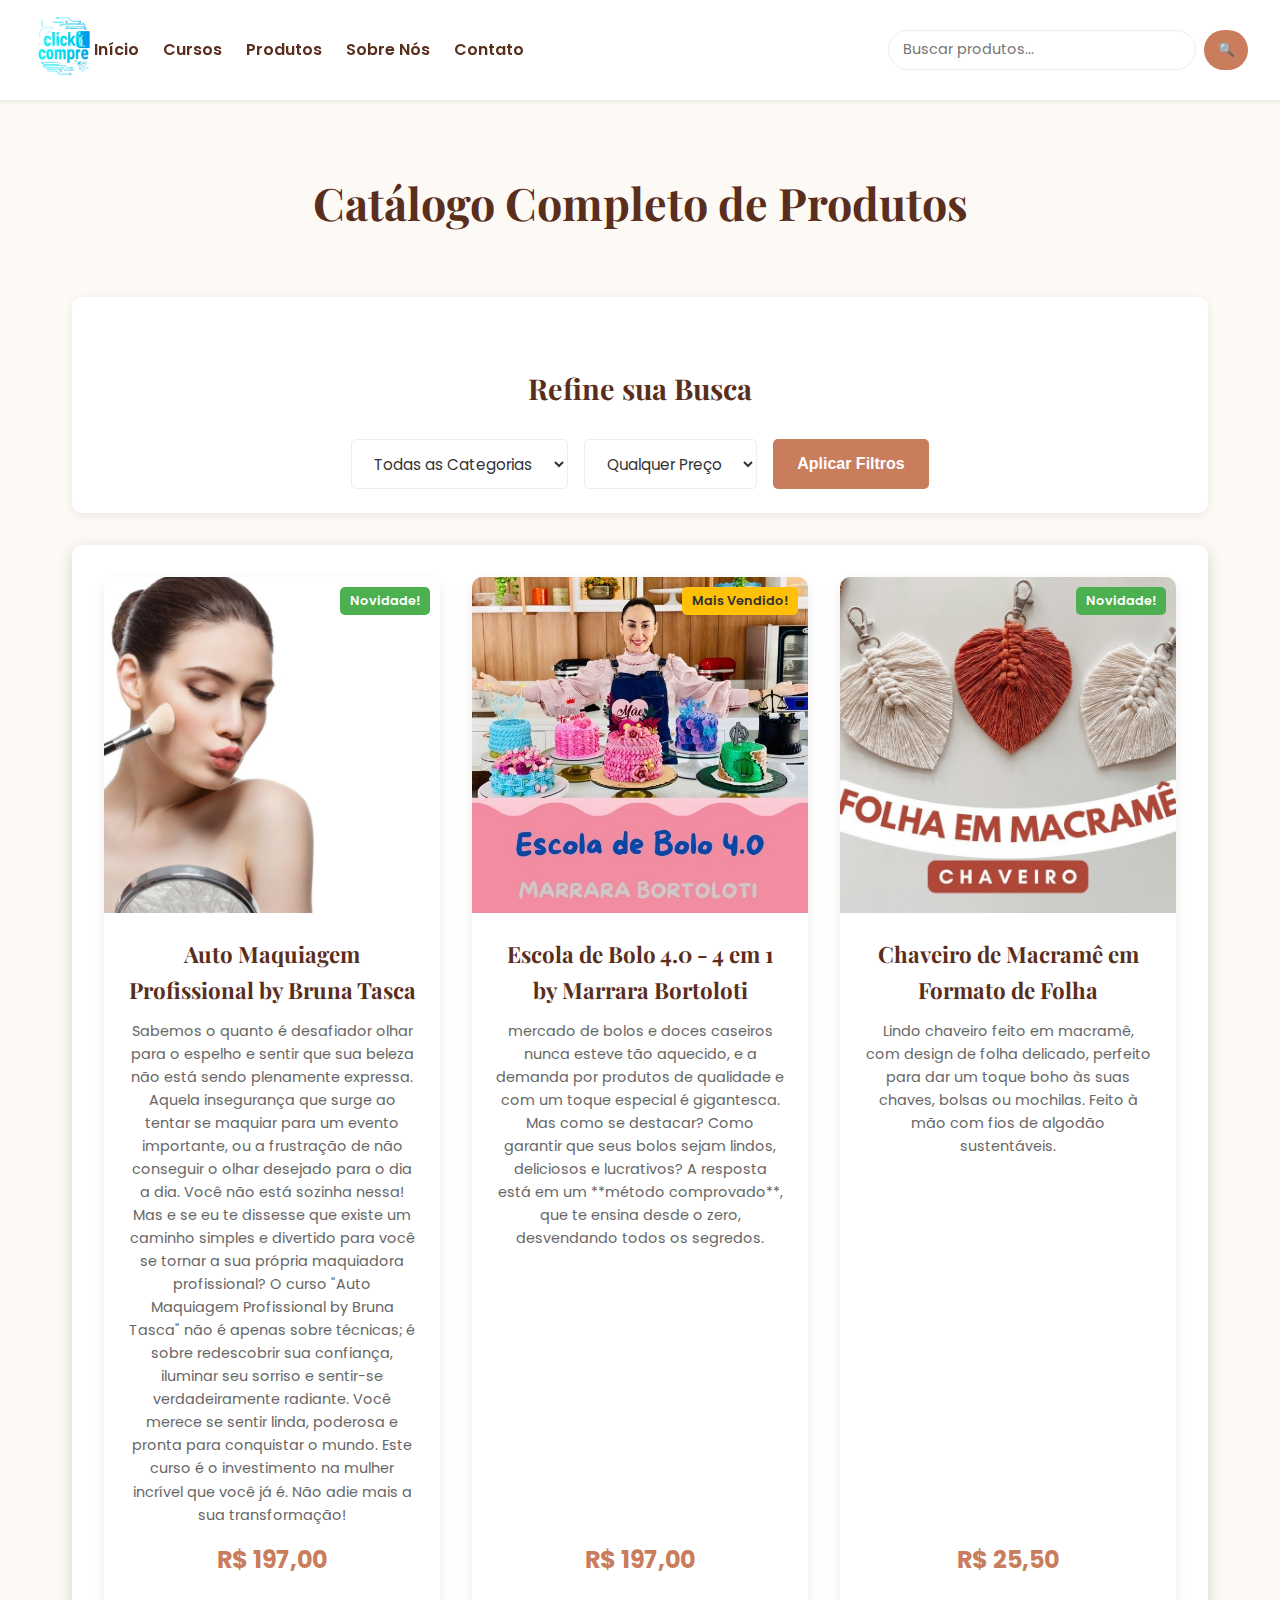
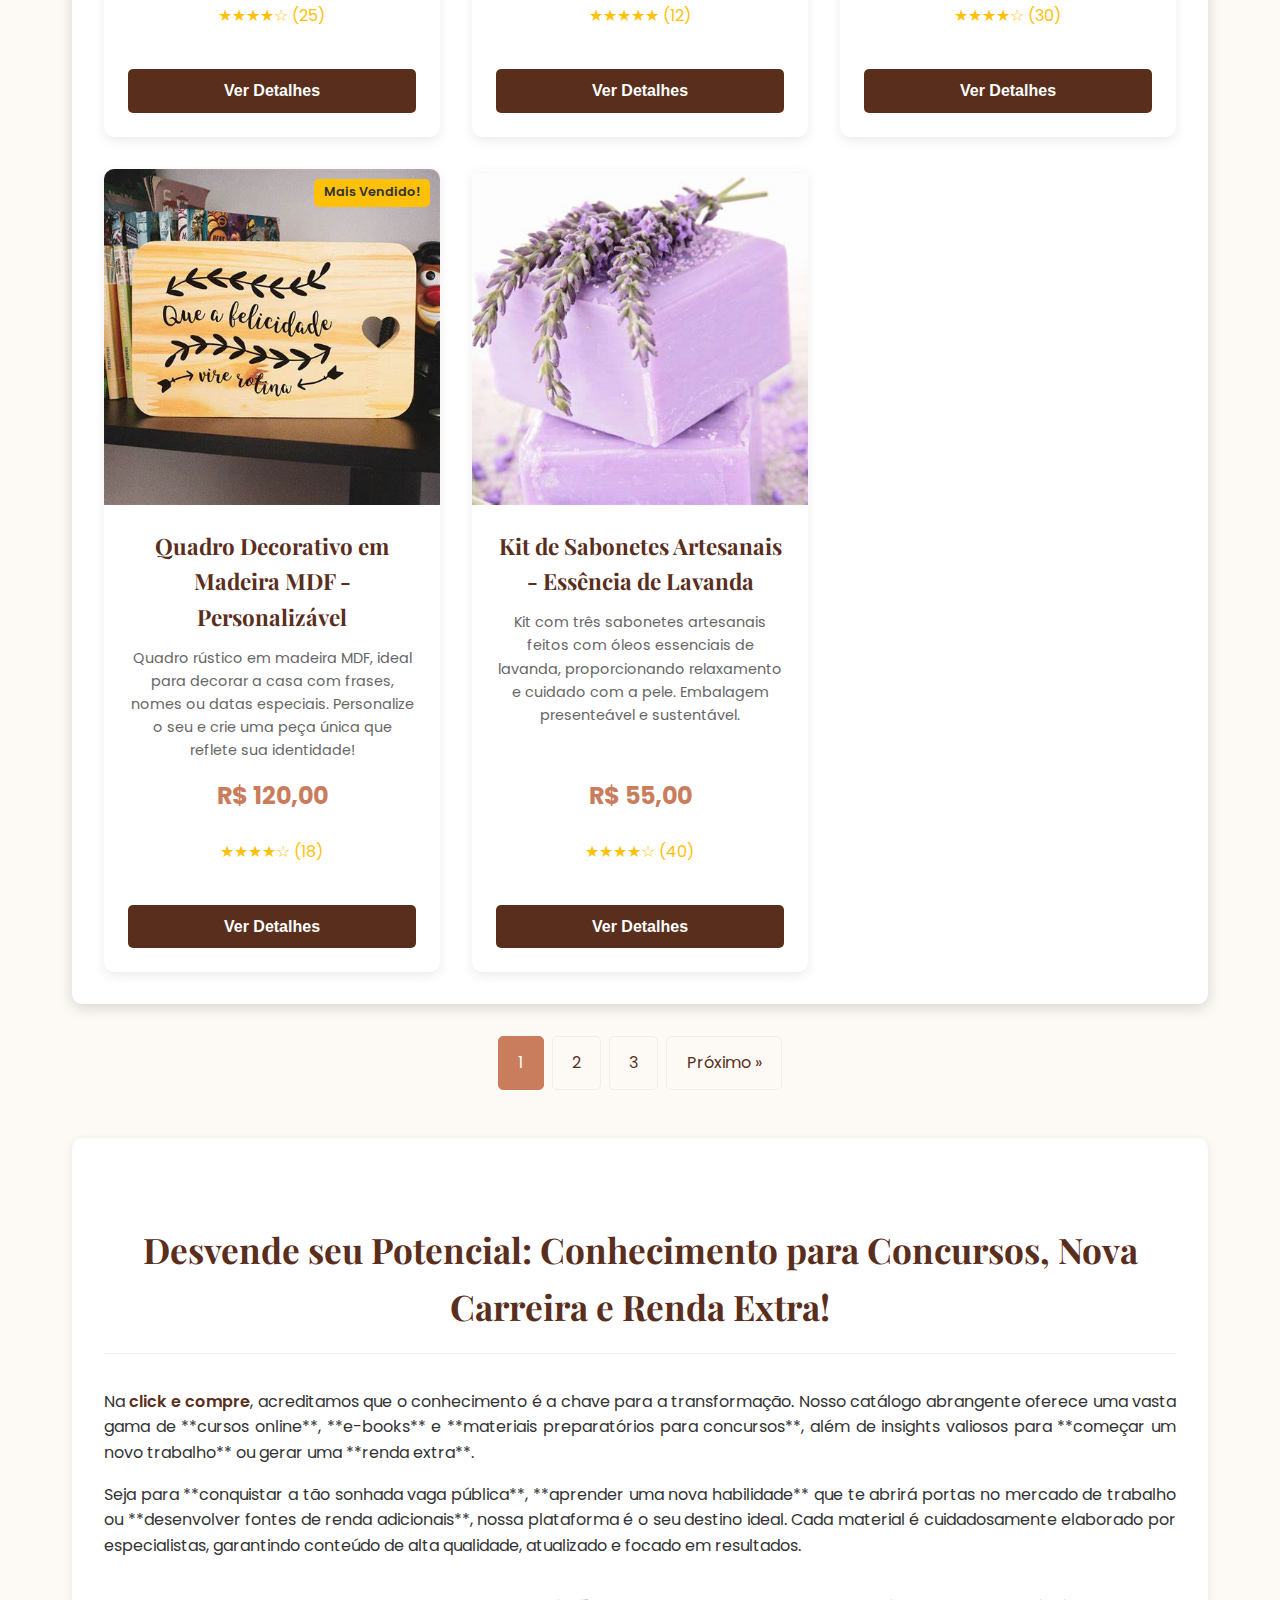
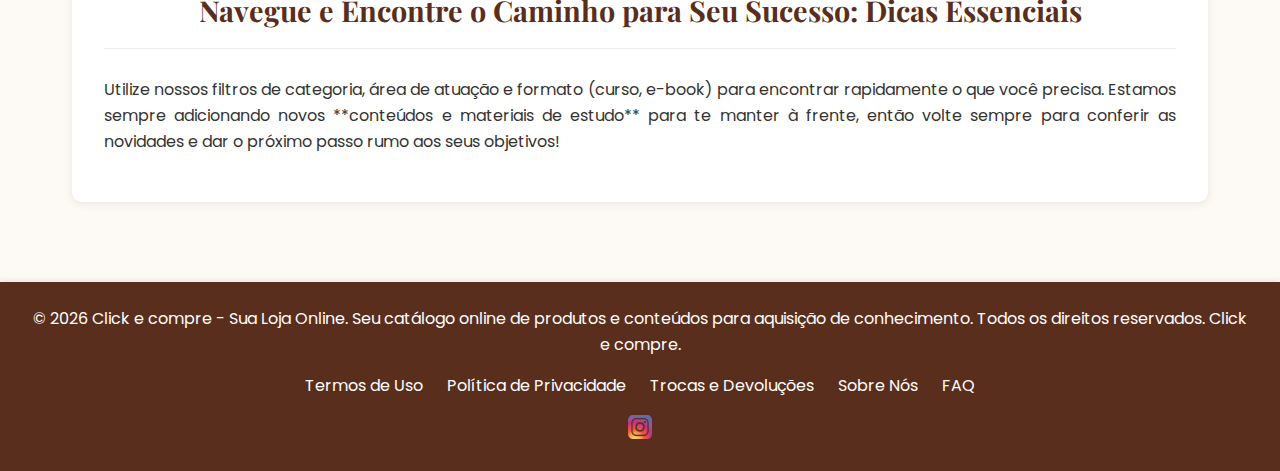
<file: index.html>
<!DOCTYPE html>
<html lang="pt-BR">
<head>
    <meta charset="UTF-8">
    <meta name="viewport" content="width=device-width, initial-scale=1.0">
    
    <title>Seu catálogo online de produtos e conteúdos para aquisição de conhecimento. | Sua Loja Online - Presentes Únicos</title>
    
    <meta name="description" content="Explore nosso catálogo exclusivo de cursos e e-books personalizados para quem procura conhecimento para um novo trabalho, passar em concurso, ou simplesmente obter conhecimento.">
    
    <link rel="canonical" href="https://www.sua-loja.com.br/catalogo-de-produtos">

    <link rel="icon" href="img/favicon.ico" type="image/x-icon">

    <link rel="preconnect" href="https://fonts.googleapis.com">
    <link rel="preconnect" href="https://fonts.gstatic.com" crossorigin>
    <link href="https://fonts.googleapis.com/css2?family=Playfair+Display:wght@700&family=Poppins:wght@300;400;600&display=swap" rel="stylesheet">
    
    <link rel="stylesheet" href="css/style.css">
    <link rel="stylesheet" href="css/responsive.css" media="screen and (max-width: 768px)">

    <script type="application/ld+json">
    {
      "@context": "https://schema.org",
      "@type": "WebPage",
      "name": "Catálogo de cursos e e-books | Sua Loja Online",
      "description": "Explore nossa coleção cursos e e-books personalizados, ideal para presentear, obter um novo trabalho, passar em concurso, ou simplesmente obter conhecimento.",
      "url": "https://www.sua-loja.com.br/catalogo-de-produtos",
      "image": "https://www.sua-loja.com.br/img/banner-catalogo.jpg",
      "publisher": {
        "@type": "Organization",
        "name": "Click e compre",
        "logo": {
          "@type": "ImageObject",
          "url": "https://www.sua-loja.com.br/img/logo.png"
        }
      }
    }
    </script>
</head>
<body>
    <header>
        <a href="/">
            <img src="img/logo-sua-loja.png" alt="Logotipo Sua Loja Online - Click e compre" width="180" height="60">
        </a>
        
        <nav aria-label="Navegação Principal da Loja">
            <ul>
                <li><a href="/">Início</a></li>
                <li><a href="/categorias/cursos">Cursos</a></li>
                <li><a href="/categorias/produtos">Produtos</a></li>
                <li><a href="/about.html">Sobre Nós</a></li>
                <li><a href="/contato">Contato</a></li>
            </ul>
        </nav>

        <div class="search-bar">
            <label for="search-input" class="sr-only">Buscar produtos</label>
            <input type="search" id="search-input" placeholder="Buscar produtos...">
            <button type="button" aria-label="Realizar busca">🔍</button>
        </div>
    </header>

    <main>
        <h1 class="page-title">Catálogo Completo de Produtos</h1>
        
        <section class="filters-section" aria-label="Filtros de Produtos">
            <h2>Refine sua Busca</h2>
            <div class="filters-container">
                <select id="category-filter" aria-label="Filtrar por Categoria">
                    <option value="">Todas as Categorias</option>
                    <option value="cursos">Cursos</option>
                    <option value="produtos">Produtos</option>
                    <option value="acessorios">Acessórios</option>
                    </select>
                <select id="price-filter" aria-label="Filtrar por Preço">
                    <option value="">Qualquer Preço</option>
                    <option value="0-50">Até R$50</option>
                    <option value="51-100">R$51 - R$100</option>
                    <option value="100-500">R$100 - R$500</option>
                    <option value="500-1000">R$500 - R$1000</option>
                    </select>
                <button class="apply-filters-btn">Aplicar Filtros</button>
            </div>
        </section>

        <section class="product-catalog" aria-label="Nossos cursos e e-books">
            </section>

        <nav class="pagination" aria-label="Paginação do Catálogo">
            <ul>
                <li><a href="#" class="active">1</a></li>
                <li><a href="#">2</a></li>
                <li><a href="#">3</a></li>
                <li><a href="#">Próximo &raquo;</a></li>
            </ul>
        </nav>

        <section class="seo-content">
    <h2>Desvende seu Potencial: Conhecimento para Concursos, Nova Carreira e Renda Extra!</h2>
    <p>Na <strong class="highlight">click e compre</strong>, acreditamos que o conhecimento é a chave para a transformação. Nosso catálogo abrangente oferece uma vasta gama de **cursos online**, **e-books** e **materiais preparatórios para concursos**, além de insights valiosos para **começar um novo trabalho** ou gerar uma **renda extra**.</p>
    <p>Seja para **conquistar a tão sonhada vaga pública**, **aprender uma nova habilidade** que te abrirá portas no mercado de trabalho ou **desenvolver fontes de renda adicionais**, nossa plataforma é o seu destino ideal. Cada material é cuidadosamente elaborado por especialistas, garantindo conteúdo de alta qualidade, atualizado e focado em resultados.</p>
    <h3>Navegue e Encontre o Caminho para Seu Sucesso: Dicas Essenciais</h3>
    <p>Utilize nossos filtros de categoria, área de atuação e formato (curso, e-book) para encontrar rapidamente o que você precisa. Estamos sempre adicionando novos **conteúdos e materiais de estudo** para te manter à frente, então volte sempre para conferir as novidades e dar o próximo passo rumo aos seus objetivos!</p>
</section>

    </main>

    <footer>
        <p>&copy; <span id="current-year"></span> Click e compre - Sua Loja Online. Seu catálogo online de produtos e conteúdos para aquisição de conhecimento. Todos os direitos reservados. Click e compre.</p>
        <nav aria-label="Links do Rodapé">
            <ul>
                <li><a href="terms.html">Termos de Uso</a></li>
                <li><a href="privacy.html">Política de Privacidade</a></li>
                <li><a href="returns.html">Trocas e Devoluções</a></li>
                <li><a href="about.html">Sobre Nós</a></li>
                <li><a href="faq.html">FAQ</a></li>
            </ul>
        </nav>
        <div class="social-media">
            
            </a>
            <a href="https://www.instagram.com/clickecompre44/" target="_blank" aria-label="Visite-nos no Instagram">
                <img src="img/icon-instagram.png" alt="Instagram" width="24" height="24">
            </a>
            </div>
        <script>
            document.getElementById('current-year').textContent = new Date().getFullYear();
        </script>
    </footer>

    <script src="js/products.js"></script> <script src="js/main.js"></script> </body>
</html>
</file>
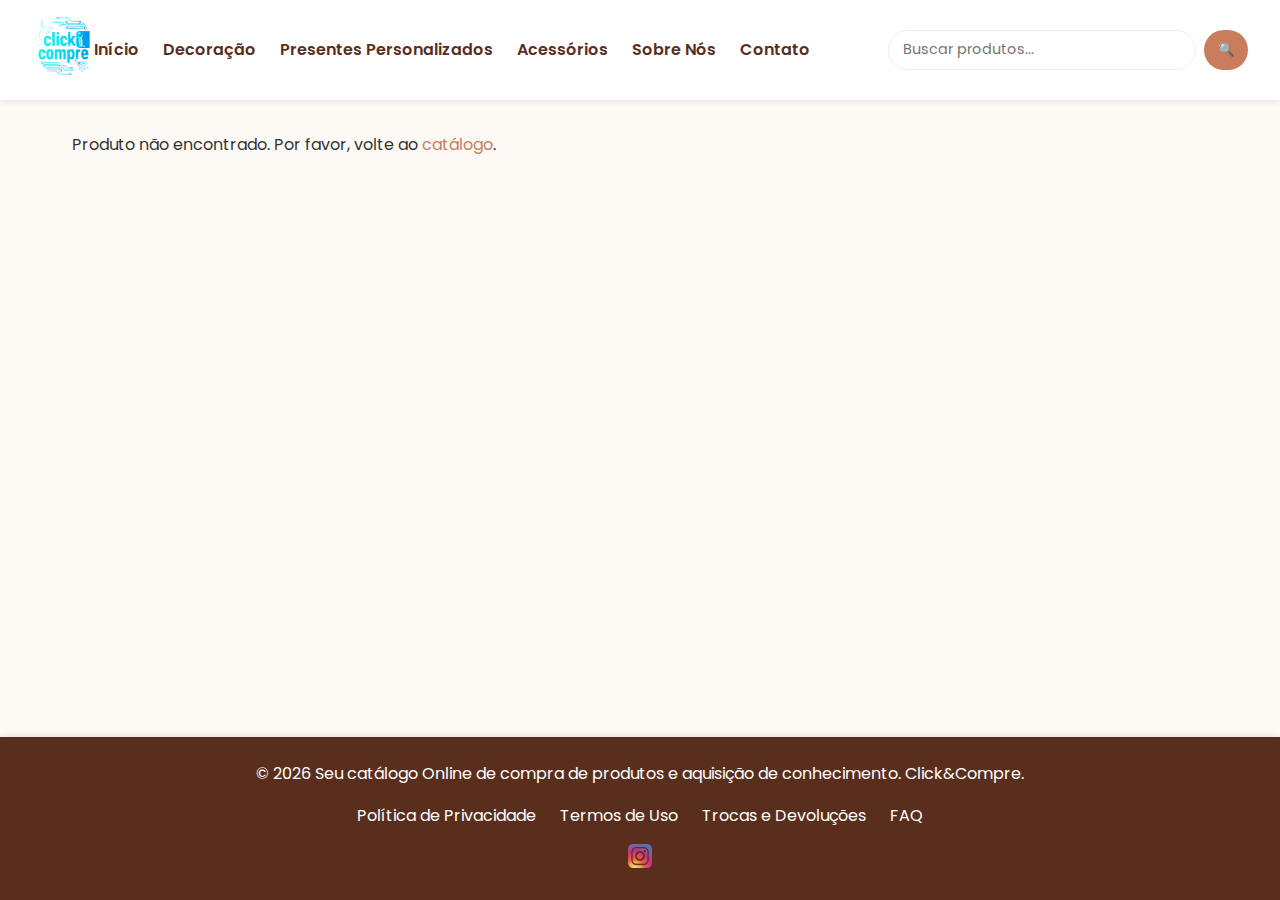
<file: product-detail.html>
<!DOCTYPE html>
<html lang="pt-BR">
<head>
    <meta charset="UTF-8">
    <meta name="viewport" content="width=device-width, initial-scale=1.0">
    
    <title>Detalhes do Produto | Seu catálogo Online de compra de produtos e aquisição de conhecimento</title>
    
    <meta name="description" content="Descubra os detalhes completos do nosso produto exclusivo. Compre agora e personalize o seu!">
    
    <link rel="canonical" href="https://www.sua-loja.com.br/detalhes-do-produto">

    <link rel="icon" href="img/favicon.ico" type="image/x-icon"> <link rel="preconnect" href="https://fonts.googleapis.com">
    <link rel="preconnect" href="https://fonts.gstatic.com" crossorigin>
    <link href="https://fonts.googleapis.com/css2?family=Playfair+Display:wght@700&family=Poppins:wght@300;400;600&display=swap" rel="stylesheet">
    
    <link rel="stylesheet" href="css/style.css">
    <link rel="stylesheet" href="css/responsive.css" media="screen and (max-width: 768px)">
     <script type="application/ld+json" id="product-schema"></script>
</head>
<body>
    <header>
        <a href="/">
            <img src="img/logo-sua-loja.png" alt="Logotipo Sua Loja Online - Artesanato Personalizado" width="180" height="60"> </a>
        
        <nav aria-label="Navegação Principal da Loja">
            <ul>
                <li><a href="/">Início</a></li>
                <li><a href="/categorias/decoracao">Decoração</a></li>
                <li><a href="/categorias/presentes-personalizados">Presentes Personalizados</a></li>
                <li><a href="/categorias/acessorios">Acessórios</a></li>
                <li><a href="/sobre-nos">Sobre Nós</a></li>
                <li><a href="/contato">Contato</a></li>
            </ul>
        </nav>

        <div class="search-bar">
            <label for="search-input" class="sr-only">Buscar produtos</label>
            <input type="search" id="search-input" placeholder="Buscar produtos...">
            <button type="button" aria-label="Realizar busca">🔍</button>
        </div>
    </header>

    <main>
        <section class="product-detail-section">
            <div class="product-detail-container">
                <div class="product-gallery">
                    <div class="main-image">
                        <img src="" alt="" id="main-product-image" width="600" height="600">
                    </div>
                    <div class="thumbnail-images" id="thumbnail-gallery">
                        </div>
                </div>

                <div class="product-info">
                    <h1 id="product-title">Carregando Produto...</h1>
                    <div class="product-rating" id="product-rating-detail" aria-label="Avaliação do produto">
                        </div>
                    <p class="product-price" id="product-price"></p>
                    
                    <div class="product-full-description">
                        <h2>Descrição Detalhada do Produto</h2>
                        <p id="product-description-full"></p>
                        <h3>Características Principais:</h3>
                        <ul id="product-features">
                            </ul>
                        <h3>Materiais e Cuidado:</h3>
                        <p id="product-materials-care"></p>
                    </div>

                    <div class="buy-button-container">
                        <a href="#" id="buy-now-button" class="buy-now-btn">Comprar Agora!</a>
                        <p class="call-to-action-text">Clique e garanta seu produto exclusivo com frete rápido!</p>
                    </div>
                </div>
            </div>
        </section>

        <section class="customer-reviews-section">
            <h2>O Que Nossos Clientes Dizem</h2>
            <div class="reviews-container" id="customer-reviews">
                </div>
            <button class="load-more-reviews-btn">Ver Mais Avaliações</button>
        </section>

        <section class="related-products-section">
            <h2>Você Também Pode Gostar</h2>
            <div class="product-catalog related-products-grid" id="related-products">
                </div>
        </section>

    </main>

    <footer>
        <p>&copy; <span id="current-year"></span> Seu catálogo Online de compra de produtos e aquisição de conhecimento. Click&Compre.</p>
        <nav aria-label="Links do Rodapé">
            <ul>
                <li><a href="/politica-de-privacidade">Política de Privacidade</a></li>
                <li><a href="/termos-de-uso">Termos de Uso</a></li>
                <li><a href="/trocas-e-devolucoes">Trocas e Devoluções</a></li>
                <li><a href="faq.html">FAQ</a></li>
            </ul>
        </nav>
        <div class="social-media">
            
            <a href="https://www.instagram.com/clickecompre44/" target="_blank" aria-label="Visite-nos no Instagram">
                <img src="img/icon-instagram.png" alt="Instagram" width="24" height="24"> </a>
            </div>
        <script>
            document.getElementById('current-year').textContent = new Date().getFullYear();
        </script>
    </footer>

    <script src="js/products.js"></script> <script src="js/product-detail.js"></script> </body>
</html>
</file>
<file: css/style.css>
/* --- Variáveis CSS (Cores e Fontes para Reutilização) --- */
:root {
    --primary-color: #5a2e1d; /* Marrom escuro para textos e cabeçalhos */
    --accent-color: #c97d5d; /* Laranja/Terra para destaques e botões */
    --secondary-accent: #a67c52; /* Marrom claro para elementos secundários */
    --background-light: #fdfaf6; /* Fundo geral claro */
    --background-dark: #fff; /* Fundo para seções de destaque */
    --text-color: #333; /* Cor padrão do texto */
    --light-text-color: #666; /* Cor para textos secundários */
    --border-color: #eee; /* Cor de bordas suaves */
    --shadow-light: rgba(0,0,0,0.08); /* Sombra leve */
    --shadow-medium: rgba(0,0,0,0.15); /* Sombra média */

    --font-heading: 'Playfair Display', serif;
    --font-body: 'Poppins', sans-serif;
}

/* --- Reset Básico e Estilos Globais --- */
* {
    margin: 0;
    padding: 0;
    box-sizing: border-box;
}

html {
    scroll-behavior: smooth; /* Rolagem suave para âncoras */
}

body {
    font-family: var(--font-body);
    line-height: 1.6;
    color: var(--text-color);
    background-color: var(--background-light);
    margin: 0;
    padding: 0;
    min-height: 100vh; /* Garante que o body ocupe a altura total da viewport */
    display: flex;
    flex-direction: column;
}

main {
    flex: 1; /* Faz com que o main ocupe o espaço restante, empurrando o footer para baixo */
    padding: 2em;
    max-width: 1200px; /* Largura máxima do conteúdo */
    margin: 0 auto; /* Centraliza o conteúdo */
    width: 100%;
}

h1, h2, h3, h4, h5, h6 {
    font-family: var(--font-heading);
    color: var(--primary-color);
    margin-bottom: 0.8em;
    text-align: center; /* Centraliza todos os títulos por padrão */
}

h1.page-title { /* Específico para o h1 do catálogo */
    font-size: 2.8em;
    margin-top: 1em;
    margin-bottom: 1.5em;
    line-height: 1.2;
}

h2 {
    font-size: 2.2em;
    margin-top: 1.5em;
    margin-bottom: 1em;
}

h3 {
    font-size: 1.8em;
    margin-top: 1em;
    margin-bottom: 0.8em;
}

p {
    margin-bottom: 1em;
}

a {
    color: var(--accent-color);
    text-decoration: none;
    transition: color 0.3s ease;
}

a:hover {
    color: var(--secondary-accent);
}

ul {
    list-style: none;
}

/* Esconder elementos visualmente mas manter para leitores de tela */
.sr-only {
    position: absolute;
    width: 1px;
    height: 1px;
    padding: 0;
    margin: -1px;
    overflow: hidden;
    clip: rect(0,0,0,0);
    border: 0;
}

/* --- Header --- */
header {
    background-color: var(--background-dark);
    padding: 1em 2em;
    display: flex;
    justify-content: space-between;
    align-items: center;
    box-shadow: 0 2px 5px var(--shadow-light);
    flex-wrap: wrap; /* Permite que os itens quebrem linha em telas menores */
    position: sticky; /* Fixa o header no topo */
    top: 0;
    z-index: 1000; /* Garante que o header fique acima de outros elementos */
}

header img {
    max-height: 60px;
    height: auto;
    width: auto; /* Garante que a imagem não distorça */
}

header nav ul {
    display: flex;
    gap: 1.5em;
}

header nav a {
    color: var(--primary-color);
    font-weight: 600;
    padding: 0.5em 0;
    position: relative;
    white-space: nowrap; /* Evita quebra de linha nos itens do menu */
}

header nav a::after {
    content: '';
    position: absolute;
    width: 0;
    height: 2px;
    bottom: 0;
    left: 0;
    background-color: var(--accent-color);
    transition: width 0.3s ease;
}

header nav a:hover::after {
    width: 100%;
}

.search-bar {
    display: flex;
    gap: 0.5em;
    margin-left: auto; /* Empurra a barra de busca para a direita */
}

.search-bar input {
    border: 1px solid var(--border-color);
    padding: 0.6em 1em;
    border-radius: 20px;
    font-family: var(--font-body);
    font-size: 0.9em;
    min-width: 200px;
    transition: border-color 0.3s ease, box-shadow 0.3s ease;
}

.search-bar input:focus {
    border-color: var(--accent-color);
    box-shadow: 0 0 5px rgba(201, 125, 93, 0.5);
    outline: none;
}

.search-bar button {
    background-color: var(--accent-color);
    color: white;
    border: none;
    border-radius: 20px;
    padding: 0.6em 1em;
    cursor: pointer;
    transition: background-color 0.3s ease, transform 0.2s ease;
}

.search-bar button:hover {
    background-color: var(--secondary-accent);
    transform: translateY(-1px);
}

/* --- Seção de Filtros --- */
.filters-section {
    background-color: var(--background-dark);
    padding: 1.5em;
    border-radius: 10px;
    box-shadow: 0 2px 8px var(--shadow-light);
    margin-bottom: 2em;
    text-align: center; /* Centraliza os elementos de filtro */
}

.filters-section h2 {
    font-size: 1.8em;
    color: var(--primary-color);
    margin-bottom: 1em;
}

.filters-container {
    display: flex;
    justify-content: center;
    gap: 1em;
    flex-wrap: wrap; /* Para responsividade */
}

.filters-container select {
    padding: 0.8em 1.2em;
    border: 1px solid var(--border-color);
    border-radius: 5px;
    font-family: var(--font-body);
    font-size: 0.95em;
    color: var(--text-color);
    background-color: white;
    cursor: pointer;
    transition: border-color 0.3s ease;
}

.filters-container select:hover {
    border-color: var(--accent-color);
}

.apply-filters-btn {
    background-color: var(--accent-color);
    color: white;
    border: none;
    padding: 0.8em 1.5em;
    border-radius: 5px;
    cursor: pointer;
    font-size: 1em;
    font-weight: 600;
    transition: background-color 0.3s ease, transform 0.2s ease;
}

.apply-filters-btn:hover {
    background-color: var(--secondary-accent);
    transform: translateY(-1px);
}

/* --- Catálogo de Produtos --- */
.product-catalog {
    display: grid;
    grid-template-columns: repeat(auto-fit, minmax(280px, 1fr)); /* Colunas flexíveis */
    gap: 2em; /* Espaçamento entre os produtos */
    margin-top: 2em;
    background-color: var(--background-dark); /* Fundo para a seção do catálogo */
    padding: 2em;
    border-radius: 10px;
    box-shadow: 0 4px 15px var(--shadow-medium);
}

.product-item {
    background-color: white;
    border-radius: 10px;
    overflow: hidden; /* Garante que a imagem não vaze */
    box-shadow: 0 4px 12px var(--shadow-light);
    transition: transform 0.3s ease, box-shadow 0.3s ease;
    display: flex;
    flex-direction: column; /* Para alinhar o conteúdo verticalmente */
    text-align: center;
}

.product-item:hover {
    transform: translateY(-5px);
    box-shadow: 0 8px 20px var(--shadow-medium);
}

.product-link {
    display: flex;
    flex-direction: column;
    height: 100%; /* Faz o link ocupar todo o card */
    color: inherit; /* Herda a cor do texto do pai */
}

.product-image-container {
    position: relative;
    width: 100%;
    padding-bottom: 100%; /* Hack para manter proporção 1:1 */
    overflow: hidden;
}

.product-image-container img {
    position: absolute;
    top: 0;
    left: 0;
    width: 100%;
    height: 100%;
    object-fit: cover; /* Garante que a imagem preencha o container sem distorcer */
    transition: transform 0.3s ease;
}

.product-item:hover .product-image-container img {
    transform: scale(1.05); /* Zoom na imagem no hover */
}

.badge {
    position: absolute;
    top: 10px;
    right: 10px;
    background-color: var(--accent-color);
    color: white;
    padding: 0.3em 0.8em;
    border-radius: 5px;
    font-size: 0.8em;
    font-weight: 600;
    z-index: 10; /* Garante que o badge fique por cima */
}

.badge.new-arrival {
    background-color: #4CAF50; /* Verde para novidades */
}

.badge.bestseller {
    background-color: #FFC107; /* Amarelo para mais vendidos */
    color: var(--text-color);
}

.product-details {
    padding: 1.5em;
    display: flex;
    flex-direction: column;
    flex-grow: 1; /* Ocupa o espaço restante dentro do card */
}

.product-details h3 {
    font-size: 1.4em;
    margin-top: 0;
    margin-bottom: 0.5em;
    color: var(--primary-color);
    text-align: center; /* Garante que o título do produto esteja centralizado */
}

.product-description {
    font-size: 0.9em;
    color: var(--light-text-color);
    margin-bottom: 1em;
    flex-grow: 1; /* Permite que a descrição ocupe espaço antes do preço */
    text-align: center; /* Centraliza a descrição */
}

.product-price {
    font-size: 1.5em;
    font-weight: 700;
    color: var(--accent-color);
    margin-bottom: 1em;
    display: block; /* Garante que o preço fique em sua própria linha */
    text-align: center; /* Centraliza o preço */
}

.product-rating {
    font-size: 1em;
    color: #ffc107; /* Cor das estrelas */
    margin-bottom: 1em;
    text-align: center; /* Centraliza as estrelas */
}

.view-product-btn {
    background-color: var(--primary-color);
    color: white;
    border: none;
    padding: 0.8em 1.5em;
    border-radius: 5px;
    cursor: pointer;
    font-size: 1em;
    font-weight: 600;
    transition: background-color 0.3s ease, transform 0.2s ease;
    width: calc(100% - 3em); /* Ajusta a largura do botão com padding do card */
    margin: 0 1.5em 1.5em 1.5em; /* Margem inferior e lateral igual ao padding */
}

.view-product-btn:hover {
    background-color: var(--secondary-accent);
    transform: translateY(-2px);
}

.no-results {
    text-align: center;
    font-size: 1.5em;
    color: var(--light-text-color);
    padding: 2em;
    grid-column: 1 / -1; /* Ocupa todas as colunas no grid */
}

/* --- Paginação (Exemplo Básico) --- */
.pagination {
    text-align: center;
    margin-top: 2em;
}

.pagination ul {
    display: inline-flex; /* Para alinhar os itens da paginação */
    gap: 0.5em;
}

.pagination li a {
    display: block;
    padding: 0.8em 1.2em;
    border: 1px solid var(--border-color);
    border-radius: 5px;
    color: var(--primary-color);
    transition: background-color 0.3s ease, color 0.3s ease;
}

.pagination li a.active,
.pagination li a:hover {
    background-color: var(--accent-color);
    color: white;
    border-color: var(--accent-color);
}

/* --- Seção de Conteúdo Otimizado para SEO (abaixo do catálogo) --- */
.seo-content {
    background-color: var(--background-dark);
    padding: 2em;
    border-radius: 10px;
    box-shadow: 0 2px 10px var(--shadow-light);
    margin-top: 3em;
    text-align: justify; /* Alinha o texto de SEO */
}

.seo-content h2, .seo-content h3 {
    text-align: center; /* Centraliza os títulos da seção SEO */
    border-bottom: 1px solid var(--border-color);
    padding-bottom: 0.5em;
    margin-bottom: 1em;
}

.seo-content .highlight {
    font-weight: 600;
    color: var(--primary-color);
}

/* --- Páginas de Detalhes do Produto (Seus estilos anteriores) --- */

.product-detail-section {
    background-color: var(--background-dark);
    padding: 2em;
    border-radius: 10px;
    box-shadow: 0 4px 15px var(--shadow-medium);
    margin-top: 2em;
}

.product-detail-container {
    display: flex;
    gap: 2em;
    flex-wrap: wrap; /* Para responsividade */
}

/* Galeria de Imagens do Produto */
.product-gallery {
    flex: 1; /* Ocupa o espaço disponível */
    min-width: 300px; /* Largura mínima para a galeria */
    text-align: center;
}

.main-image img {
    max-width: 100%;
    height: auto;
    border-radius: 8px;
    box-shadow: 0 2px 8px var(--shadow-light);
    margin-bottom: 1em;
}

.thumbnail-images {
    display: flex;
    justify-content: center;
    gap: 0.8em;
    flex-wrap: wrap; /* Para responsividade */
    margin-top: 1em;
}

.thumbnail-images img {
    width: 80px; /* Tamanho das miniaturas */
    height: 80px;
    object-fit: cover;
    border: 2px solid transparent;
    border-radius: 5px;
    cursor: pointer;
    transition: border-color 0.3s ease, transform 0.2s ease;
}

.thumbnail-images img:hover,
.thumbnail-images img.active {
    border-color: var(--accent-color); /* Cor da borda para miniatura ativa/hover */
    transform: scale(1.05);
}

/* Informações do Produto */
.product-info {
    flex: 1.5; /* Ocupa mais espaço que a galeria */
    min-width: 350px; /* Largura mínima para as informações */
}

.product-info h1 {
    text-align: left; /* Título do produto alinhado à esquerda na página de detalhes */
    font-size: 2.5em;
    margin-top: 0;
    margin-bottom: 0.5em;
    color: var(--primary-color);
}

.product-info .product-rating {
    font-size: 1.1em;
    color: #ffc107;
    margin-bottom: 1em;
    text-align: left;
}

.product-info .product-price {
    font-size: 2.5em;
    font-weight: 700;
    color: var(--accent-color); /* Destaque para o preço */
    margin-bottom: 1em;
    display: block;
    text-align: left;
}

/* Descrição Completa */
.product-full-description h2,
.product-full-description h3 {
    text-align: left;
    font-size: 1.6em;
    color: #8c4c3d;
    border-bottom: 1px solid var(--border-color);
    padding-bottom: 0.5em;
    margin-top: 1.5em;
    margin-bottom: 0.8em;
}

.product-full-description h3 {
    font-size: 1.3em;
    color: var(--secondary-accent);
}

.product-full-description p,
.product-full-description ul {
    font-size: 1em;
    color: var(--text-color);
    margin-bottom: 1em;
    text-align: justify;
}

.product-full-description ul {
    list-style-type: disc;
    margin-left: 20px;
    padding: 0;
}

.product-full-description ul li {
    margin-bottom: 0.5em;
}


/* Botão de Comprar */
.buy-button-container {
    text-align: center;
    margin-top: 2em;
    padding: 1.5em;
    background-color: #fce4ec; /* Rosa claro para destacar */
    border-radius: 10px;
    box-shadow: 0 4px 8px var(--shadow-light);
}

.buy-now-btn {
    display: inline-block;
    background-color: #e91e63; /* Rosa vibrante */
    color: white;
    padding: 1.2em 2.5em;
    font-size: 1.5em;
    font-weight: 700;
    border-radius: 30px;
    text-transform: uppercase;
    letter-spacing: 1px;
    box-shadow: 0 5px 15px rgba(233, 30, 99, 0.4);
    transition: background-color 0.3s ease, transform 0.2s ease, box-shadow 0.3s ease;
    text-decoration: none;
    margin-bottom: 0.8em;
}

.buy-now-btn:hover {
    background-color: #d81b60; /* Tom mais escuro no hover */
    transform: translateY(-3px) scale(1.02);
    box-shadow: 0 8px 20px rgba(233, 30, 99, 0.6);
}

.call-to-action-text {
    font-size: 1em;
    color: var(--light-text-color);
    margin-top: 0.5em;
    font-style: italic;
}

/* Seção de Avaliações de Clientes */
.customer-reviews-section {
    background-color: var(--background-dark);
    padding: 2em;
    border-radius: 10px;
    box-shadow: 0 4px 15px var(--shadow-medium);
    margin-top: 3em;
}

.customer-reviews-section h2 {
    font-size: 2em;
    color: var(--primary-color);
    text-align: center;
    margin-bottom: 1.5em;
    border-bottom: 2px solid #e0b299;
    padding-bottom: 0.5em;
    display: inline-block;
}

.reviews-container {
    display: grid;
    grid-template-columns: repeat(auto-fit, minmax(280px, 1fr));
    gap: 2em;
}

.review-item {
    background-color: var(--background-light);
    border: 1px solid var(--border-color);
    border-radius: 8px;
    padding: 1.5em;
    box-shadow: 0 2px 8px var(--shadow-light);
    display: flex;
    flex-direction: column;
}

.reviewer-info {
    display: flex;
    align-items: center;
    margin-bottom: 1em;
}

.reviewer-info img {
    width: 60px;
    height: 60px;
    border-radius: 50%; /* Torna a foto redonda */
    object-fit: cover;
    margin-right: 1em;
    border: 2px solid #e0b299;
}

.reviewer-details h4 {
    margin: 0;
    font-size: 1.2em;
    color: #8c4c3d;
}

.review-rating {
    color: #ffc107;
    font-size: 1em;
    margin-top: 0.3em;
}

.review-text {
    font-size: 0.95em;
    color: var(--text-color);
    line-height: 1.5;
    margin-top: 1em;
    flex-grow: 1; /* Ocupa o espaço restante */
}

.review-date {
    font-size: 0.85em;
    color: #999;
    margin-top: 1em;
    text-align: right;
}

.load-more-reviews-btn {
    display: block;
    margin: 2em auto 0 auto;
    background-color: var(--secondary-accent);
    color: white;
    border: none;
    padding: 0.8em 1.5em;
    border-radius: 5px;
    cursor: pointer;
    font-size: 1em;
    font-weight: 600;
    transition: background-color 0.3s ease;
}

.load-more-reviews-btn:hover {
    background-color: var(--accent-color);
}

/* Seção de Produtos Relacionados */
.related-products-section {
    margin-top: 3em;
    background-color: var(--background-light);
    padding: 2em;
    border-radius: 10px;
    box-shadow: 0 2px 10px var(--shadow-light);
}

.related-products-section h2 {
    font-size: 2em;
    color: var(--primary-color);
    text-align: center;
    margin-bottom: 1.5em;
    border-bottom: 2px solid #e0b299;
    padding-bottom: 0.5em;
    display: inline-block;
}

.related-products-grid {
    /* Reutiliza as classes do .product-catalog principal */
    /* Remove a sombra e arredondamento para diferenciar um pouco */
    box-shadow: none;
    border-radius: 0;
    /* Adicione um fundo se quiser que esta seção se destaque mais */
    background-color: transparent;
}

.related-products-grid .product-item {
    box-shadow: 0 2px 8px var(--shadow-light); /* Sombra mais suave */
}

/* --- Footer --- */
footer {
    background-color: var(--primary-color);
    color: white;
    text-align: center;
    padding: 1.5em 2em;
    margin-top: 3em; /* Espaçamento entre o conteúdo principal e o footer */
    box-shadow: 0 -2px 5px var(--shadow-light);
}

footer nav ul {
    display: flex;
    justify-content: center;
    gap: 1.5em;
    margin-top: 1em;
    margin-bottom: 1em;
    flex-wrap: wrap;
}

footer nav a {
    color: white;
    font-weight: 400;
}

footer nav a:hover {
    color: var(--accent-color);
}

.social-media {
    margin-top: 1em;
    display: flex;
    justify-content: center;
    gap: 1em;
}

.social-media img {
    width: 24px;
    height: 24px;
    transition: transform 0.2s ease;
}

.social-media img:hover {
    transform: scale(1.1);
}

/* --- Responsividade (a ser complementada em responsive.css) --- */
/* Estes são os estilos que você já tinha para a página de detalhes,
   apenas reajustados para seções específicas. */
@media (max-width: 768px) {
    /* Header responsivo */
    header {
        flex-direction: column;
        gap: 1em;
    }
    header nav ul {
        flex-direction: column;
        gap: 0.5em;
        width: 100%;
        text-align: center;
    }
    header nav li {
        width: 100%;
    }
    header nav a {
        display: block;
        padding: 0.5em 0;
    }
    .search-bar {
        width: 100%;
        margin-left: 0;
        justify-content: center;
    }
    .search-bar input {
        width: 100%;
        min-width: unset;
    }

    /* Main responsivo */
    main {
        padding: 1em;
    }

    /* Catálogo responsivo */
    .product-catalog {
        grid-template-columns: 1fr; /* Uma coluna em telas menores */
        padding: 1em;
    }

    .product-item {
        margin: 0 auto; /* Centraliza o card se a largura for menor */
    }

    /* Filtros responsivos */
    .filters-container {
        flex-direction: column;
        gap: 0.8em;
    }
    .filters-container select, .apply-filters-btn {
        width: 100%;
    }

    /* Seção de Conteúdo SEO responsiva */
    .seo-content {
        padding: 1.5em;
    }

    /* Página de Detalhes do Produto (seus estilos originais reajustados) */
    .product-detail-container {
        flex-direction: column; /* Pilha os elementos em telas menores */
        padding: 0; /* Remove padding extra que pode causar barra de rolagem */
    }

    .product-info {
        min-width: unset; /* Remove largura mínima */
        width: 100%;
        text-align: center; /* Centraliza o texto em mobile */
        padding: 1em; /* Adiciona um padding interno para respirar */
    }

    .product-info h1 {
        text-align: center; /* Centraliza o título */
        font-size: 2em;
    }

    .product-info .product-rating,
    .product-full-description h2,
    .product-full-description h3,
    .product-full-description p,
    .product-full-description ul {
        text-align: center; /* Centraliza descrições e títulos menores */
    }

    .product-info .product-price {
        text-align: center;
        font-size: 2em;
    }

    .product-gallery {
        min-width: unset;
        width: 100%;
        padding: 0 1em; /* Adiciona padding nas laterais para a galeria */
    }

    .main-image img {
        width: 100%;
        height: auto;
    }

    .thumbnail-images {
        gap: 0.5em;
    }
    .thumbnail-images img {
        width: 60px;
        height: 60px;
    }

    .buy-button-container {
        padding: 1em;
    }
    .buy-now-btn {
        width: 90%; /* Ocupa quase toda a largura */
        padding: 1em 1.5em;
        font-size: 1.2em;
    }

    .reviews-container {
        grid-template-columns: 1fr; /* Uma coluna em telas menores */
    }

    .reviewer-info {
        justify-content: center; /* Centraliza info do revisor */
    }
    .reviewer-details {
        text-align: center;
    }

    .review-text {
        text-align: center;
    }

    .review-date {
        text-align: center;
    }

    .customer-reviews-section h2,
    .related-products-section h2 {
        font-size: 1.8em;
    }

    /* Footer responsivo */
    footer nav ul {
        flex-direction: column;
        gap: 0.5em;
    }
}

/* Telas menores que 480px (celulares muito pequenos) */
@media (max-width: 480px) {
    h1.page-title {
        font-size: 2.2em;
    }
    h2 {
        font-size: 1.8em;
    }
    .search-bar input {
        min-width: unset;
        width: 70%;
    }
    .search-bar button {
        width: 25%;
        padding: 0.6em 0.5em;
    }
    .buy-now-btn {
        font-size: 1em;
        padding: 0.8em 1em;
    }
    .thumbnail-images img {
        width: 50px;
        height: 50px;
    }
}
</file>
<file: css/responsive.css>
/* --- Regras para Telas Maiores (ex: Tablets em Modo Retrato e alguns Laptops) --- */
@media (max-width: 1024px) {
    header {
        padding: 1em 1.5em;
    }

    header nav ul {
        gap: 1em; /* Reduz um pouco o espaçamento do menu */
    }

    .search-bar input {
        min-width: 150px; /* Reduz a largura mínima da busca em telas maiores de tablet */
    }

    main {
        padding: 1.5em;
    }

    .product-catalog {
        grid-template-columns: repeat(auto-fit, minmax(250px, 1fr)); /* Ajusta o min-width dos produtos */
        gap: 1.5em;
        padding: 1.5em;
    }

    .product-item .product-details h3 {
        font-size: 1.3em;
    }

    .product-item .product-price {
        font-size: 1.4em;
    }

    .filters-section {
        padding: 1em;
    }

    /* Ajustes para a página de detalhes em telas maiores de tablet */
    .product-detail-container {
        flex-direction: row; /* Mantém em linha até certo ponto */
    }
    .product-info {
        min-width: 300px;
    }
    .product-info h1 {
        font-size: 2.2em;
    }
    .product-info .product-price {
        font-size: 2.2em;
    }
}


/* --- Regras para Telas Médias (ex: Tablets em Modo Paisagem, Smartphones Grandes) --- */
@media (max-width: 768px) {
    /* As regras mais genéricas para 768px já estão no final do style.css.
       Aqui podemos adicionar ajustes mais específicos ou sobrescrever se necessário. */

    header {
        flex-direction: column;
        align-items: center;
        gap: 1.2em;
        padding: 1em;
    }

    header nav {
        width: 100%; /* Faz a navegação ocupar a largura total */
        text-align: center;
    }

    header nav ul {
        flex-direction: column; /* Menu empilhado em telas menores */
        gap: 0.8em;
        width: 100%;
    }

    header nav a {
        padding: 0.5em 0;
        border-bottom: 1px solid var(--border-color); /* Separador para itens de menu */
    }
    header nav li:last-child a {
        border-bottom: none; /* Remove a borda do último item */
    }

    .search-bar {
        width: 90%; /* Ajusta a largura da barra de busca */
        margin: 0; /* Remove a margem automática */
        justify-content: center; /* Centraliza o input e botão */
    }
    .search-bar input {
        width: 70%;
        min-width: unset;
    }
    .search-bar button {
        width: 25%;
        padding: 0.6em 0.5em;
    }

    main {
        padding: 1em;
    }

    h1.page-title {
        font-size: 2.2em;
        margin-top: 0.8em;
        margin-bottom: 1em;
    }

    /* Catálogo de Produtos */
    .product-catalog {
        grid-template-columns: 1fr; /* Uma coluna em telas menores */
        padding: 1em;
        gap: 1.5em;
    }

    /* Seção de Filtros */
    .filters-container {
        flex-direction: column;
        gap: 0.8em;
    }
    .filters-container select,
    .apply-filters-btn {
        width: 100%;
        max-width: 300px; /* Limita a largura dos filtros em telas muito estreitas */
        margin: 0 auto; /* Centraliza */
    }

    /* Página de Detalhes do Produto */
    .product-detail-container {
        flex-direction: column; /* Pilha os elementos */
        padding: 0;
    }

    .product-gallery, .product-info {
        min-width: unset;
        width: 100%;
        padding: 0 1em; /* Adiciona padding para o conteúdo não colar nas bordas */
    }

    .product-info h1,
    .product-info .product-price,
    .product-info .product-rating,
    .product-full-description h2,
    .product-full-description h3,
    .product-full-description p,
    .product-full-description ul {
        text-align: center; /* Centraliza todo o texto na página de detalhes */
    }

    .product-info h1 {
        font-size: 1.8em;
    }
    .product-info .product-price {
        font-size: 1.8em;
    }

    .buy-now-btn {
        font-size: 1.2em;
        padding: 1em 1.5em;
        width: 90%;
    }

    .reviews-container {
        grid-template-columns: 1fr; /* Uma coluna para avaliações */
    }

    .customer-reviews-section h2,
    .related-products-section h2 {
        font-size: 1.6em;
    }

    /* Footer */
    footer nav ul {
        flex-direction: column;
        gap: 0.5em;
    }
}


/* --- Regras para Telas Pequenas (ex: Smartphones - iPhone SE, etc.) --- */
@media (max-width: 480px) {
    main {
        padding: 0.8em;
    }

    h1.page-title {
        font-size: 2em;
    }

    .product-catalog {
        padding: 0.8em;
    }

    .product-item .product-details h3 {
        font-size: 1.2em;
    }

    .product-item .product-description {
        font-size: 0.85em;
    }

    .product-item .product-price {
        font-size: 1.3em;
    }

    /* Página de Detalhes do Produto */
    .product-detail-section {
        padding: 1.5em 0.8em;
    }

    .product-info h1 {
        font-size: 1.6em;
    }
    .product-info .product-price {
        font-size: 1.6em;
    }

    .product-full-description h2 {
        font-size: 1.4em;
    }

    .product-full-description h3 {
        font-size: 1.1em;
    }

    .buy-now-btn {
        font-size: 1em;
        padding: 0.8em 1em;
    }

    .thumbnail-images {
        gap: 0.4em;
    }
    .thumbnail-images img {
        width: 55px;
        height: 55px;
    }

    .customer-reviews-section h2,
    .related-products-section h2 {
        font-size: 1.4em;
    }

    .review-item {
        padding: 1em;
    }
    .reviewer-info img {
        width: 50px;
        height: 50px;
    }
    .reviewer-details h4 {
        font-size: 1.1em;
    }
    .review-text {
        font-size: 0.9em;
    }
}

/* Telas muito pequenas (ex: iPhone 5/SE antiga) */
@media (max-width: 375px) {
    .product-info h1 {
        font-size: 1.4em;
    }
    .product-info .product-price {
        font-size: 1.4em;
    }
    .buy-now-btn {
        font-size: 0.9em;
        padding: 0.7em 0.8em;
    }
    .thumbnail-images img {
        width: 45px;
        height: 45px;
    }
}
</file>
